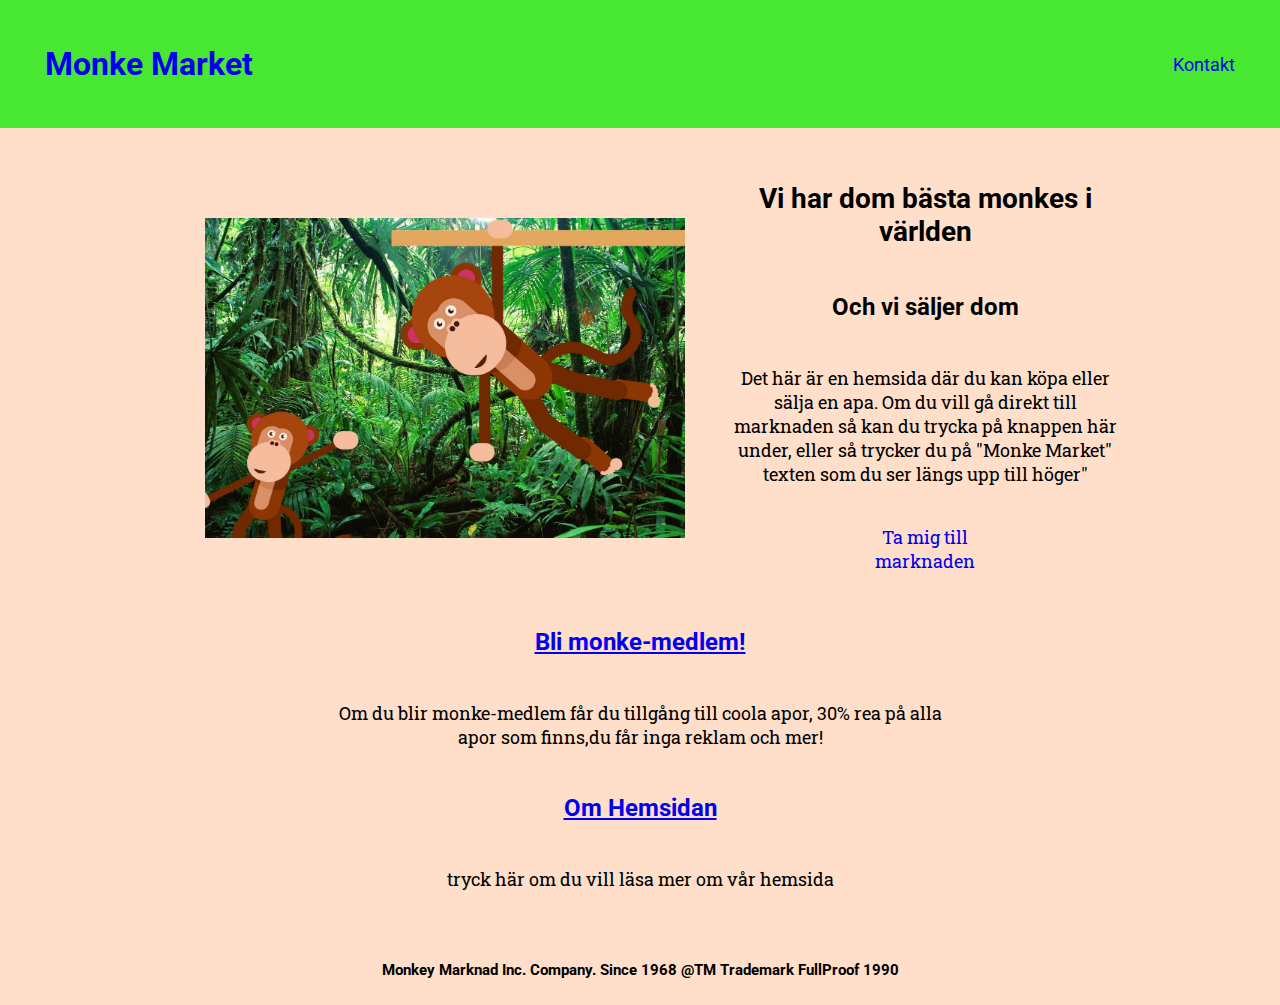
<file: index.html>
<!DOCTYPE html>
<html lang="en">
<head>
    <meta charset="UTF-8">
    <meta name="viewport" content="width=device-width, initial-scale=1.0">
    <link rel="preconnect" href="https://fonts.gstatic.com">
    <link href="https://fonts.googleapis.com/css2?family=Roboto&family=Roboto+Slab:wght@300&display=swap" rel="stylesheet">
    <title>Monke Marknad</title>
    <link rel="stylesheet" href="style.css">
    <link rel="icon" href="homework/icon.png">
</head>
<body class="bodyindex">
    <header class="indexHeader">
        <nav>
            <a href="marknad.html" style="text-decoration: none;"> 
             <h1 class="headerBig"> Monke Market </h1>
            </a>
            </nav>
            <a href="kontaktaoss.html" style="text-decoration: none;">
             <p class="infotext">Kontakt</p>
            </a>
    </header>
    <main class="mainindex"> 
        <div class="maindiv">
            <div class="image-frame">
                <img src="homework/junglepicture.jpg" alt="jungle" >
                <div class="textIntro">
                 <h2> Vi har dom bästa monkes i världen</h2>
                 <div class="margin">
                  <h3> Och vi säljer dom</h3>
                </div>
                    <p class="infotext" style="font-family: 'Roboto Slab', serif;"> Det här är en hemsida där du kan köpa eller sälja en apa. Om du vill gå direkt till marknaden så kan du trycka på knappen här under, eller så trycker du på "Monke Market" texten som du ser längs upp till höger" </p>
                    <div class="knapp">
                     <a href="marknad.html" style="text-decoration: none;">
                        <p class="infotext" style="font-family: 'Roboto Slab', serif;">Ta mig till marknaden</p>
                     </a>
                    </div>
                </div>
            </div>
        </div>
        <div class="textIntro">
            <a href="medlem.html" rel="noopener" target="_blank">
                <h3> Bli monke-medlem!</h3>
            </a>
            <div class="margin">
                <p class="infotext" style="font-family: 'Roboto Slab', serif;"> Om du blir monke-medlem får du tillgång till coola apor, 30% rea på alla apor som finns,du får inga reklam och mer!</p>
            </div>
                <a href="omsidan.html">
                    <h3> Om Hemsidan</h3>
                </a>
            <div class="margin">
                <p class="infotext" style="font-family: 'Roboto Slab', serif;"> tryck här om du vill läsa mer om vår hemsida</p>
            </div>
        </div>
    </main>
    <footer class="subfooter">  
       <h4> Monkey Marknad Inc. Company. Since 1968 @TM Trademark FullProof 1990 </h4> 
    </footer>
</body>
</html>
</file>
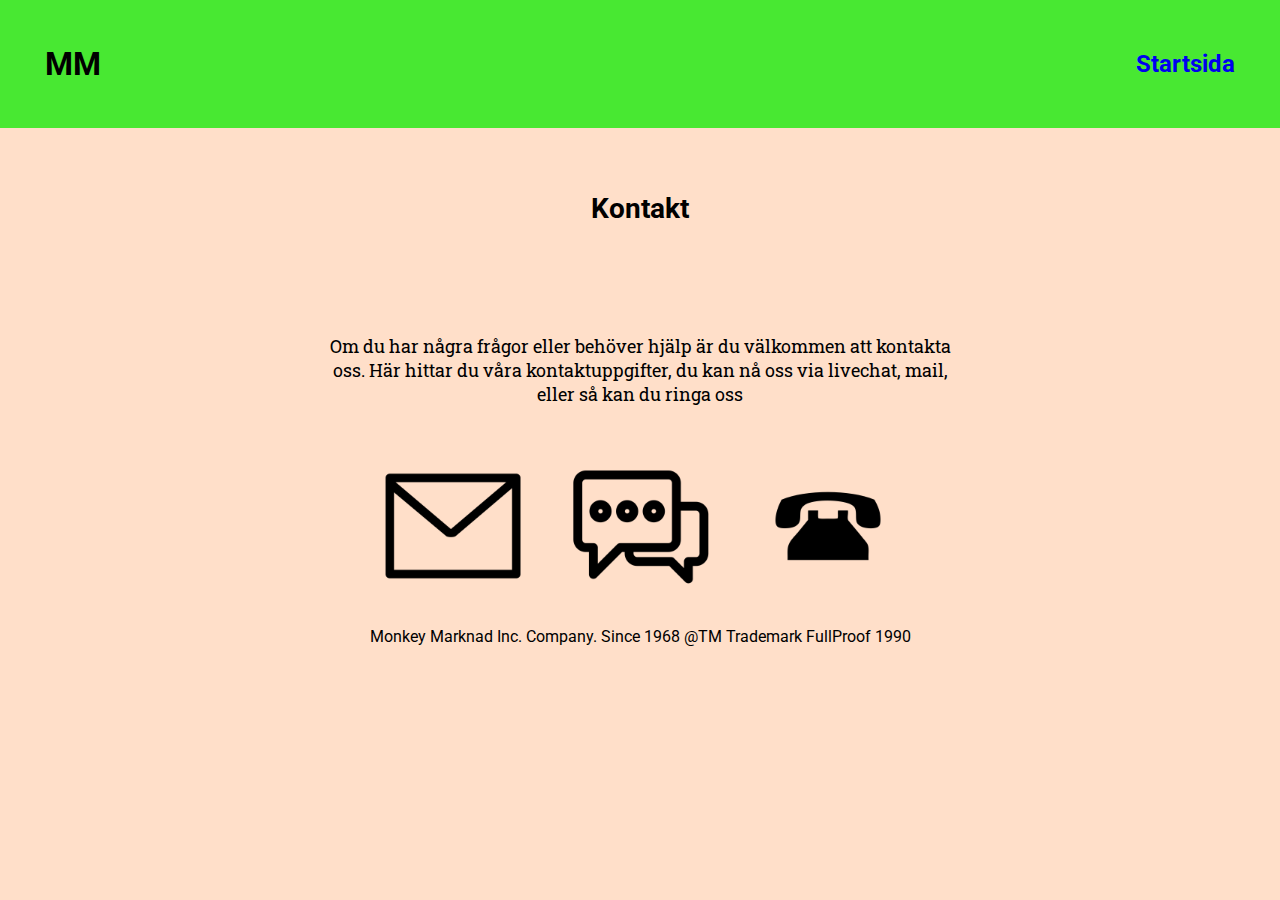
<file: kontaktaoss.html>
<!DOCTYPE html>
<html lang="en">
<head>
    <meta charset="UTF-8">
    <meta name="viewport" content="width=device-width, initial-scale=1.0">
    <link rel="preconnect" href="https://fonts.gstatic.com">
    <link href="https://fonts.googleapis.com/css2?family=Roboto&family=Roboto+Slab:wght@300&display=swap" rel="stylesheet">
    <title>Monkey Market - Kontakta oss</title>
    <link rel="stylesheet" href="style.css">
    <link rel="icon" href="homework/icon.png">
</head>
<body>
    <header class="indexHeader">
        <a href="marknad.html" style="text-decoration: none;color: black;"><h1 class="headerBig">MM</h1></a>
        <div id="kontaktHeader">
         <a href="index.html" style="text-decoration: none;"><h3>Startsida</h3></a>
        </div>
    </header>
    <main class="kontakt">
        <div class="center">
         <h2> Kontakt </h2>
        </div>
        <div class="margin">
         <p class="infotext" style="font-family: 'Roboto Slab', serif;"> Om du har några frågor eller behöver hjälp är du välkommen att kontakta oss. Här hittar du våra kontaktuppgifter, du kan nå oss via livechat, mail, eller så kan du ringa oss</p>
        </div>
        <div class ="icons">
         <img src="homework/email.png" alt="email icon">
         <img src="homework/livechatt.png" alt="message icon">
         <img src="homework/phone.png" alt="phone icon">
         <span class="tooltiptext" style="font-family: 'Roboto Slab', serif;"> Just nu har vi problem med vår server så du kan inte kontakta oss. Försök igen 2024/01/24 kl 00:30 </span>
        </div>
    </main>
    <footer class="subfooter">
     <p> Monkey Marknad Inc. Company. Since 1968 @TM Trademark FullProof 1990</p>
    </footer>
</body>
</html>
</file>
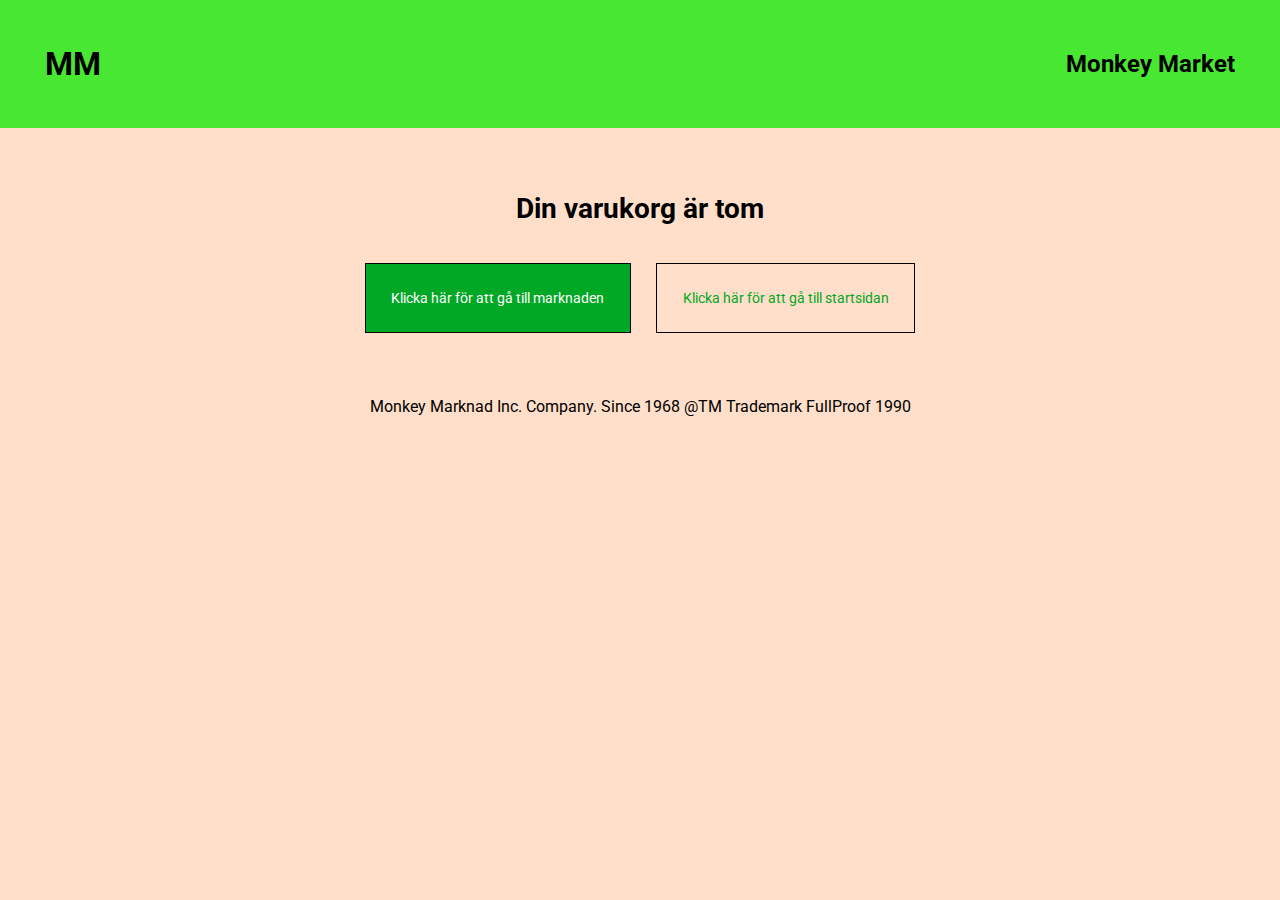
<file: köp.html>
<!DOCTYPE html>
<html lang="en">
<head>
    <meta charset="UTF-8">
    <meta name="viewport" content="width=device-width, initial-scale=1.0">
    <link rel="preconnect" href="https://fonts.gstatic.com">
    <link href="https://fonts.googleapis.com/css2?family=Roboto&family=Roboto+Slab:wght@300&display=swap" rel="stylesheet">
    <title>Monke Marknad - Köp</title>
    <link rel="stylesheet" href="style.css">
    <link rel="icon" href="homework/icon.png">
</head>
<body>
    <header class="indexHeader">
         <h1 class="headerBig">MM</h1>
        <div id="kontaktHeader">
         <h3>Monkey Market</h3>
        </div>
    </header>
    <main>
        <div class="cart">
            <h2>Din varukorg är tom</h2>
            <nav class="knapp2">
                <a href="marknad.html" style="text-decoration: none;" class="knapp3">
                   <p class="knapp5">Klicka här för att gå till marknaden</p>
                </a>
                <a href="index.html" style="text-decoration: none;" class="knapp4">
                 <p class="knapp5">Klicka här för att gå till startsidan</p>
                </a>
            </nav>
        </div>
    </main>
    <footer class="subfooter">
        <p>Monkey Marknad Inc. Company. Since 1968 @TM Trademark FullProof 1990</p>
    </footer>
</body>
</html>
</file>
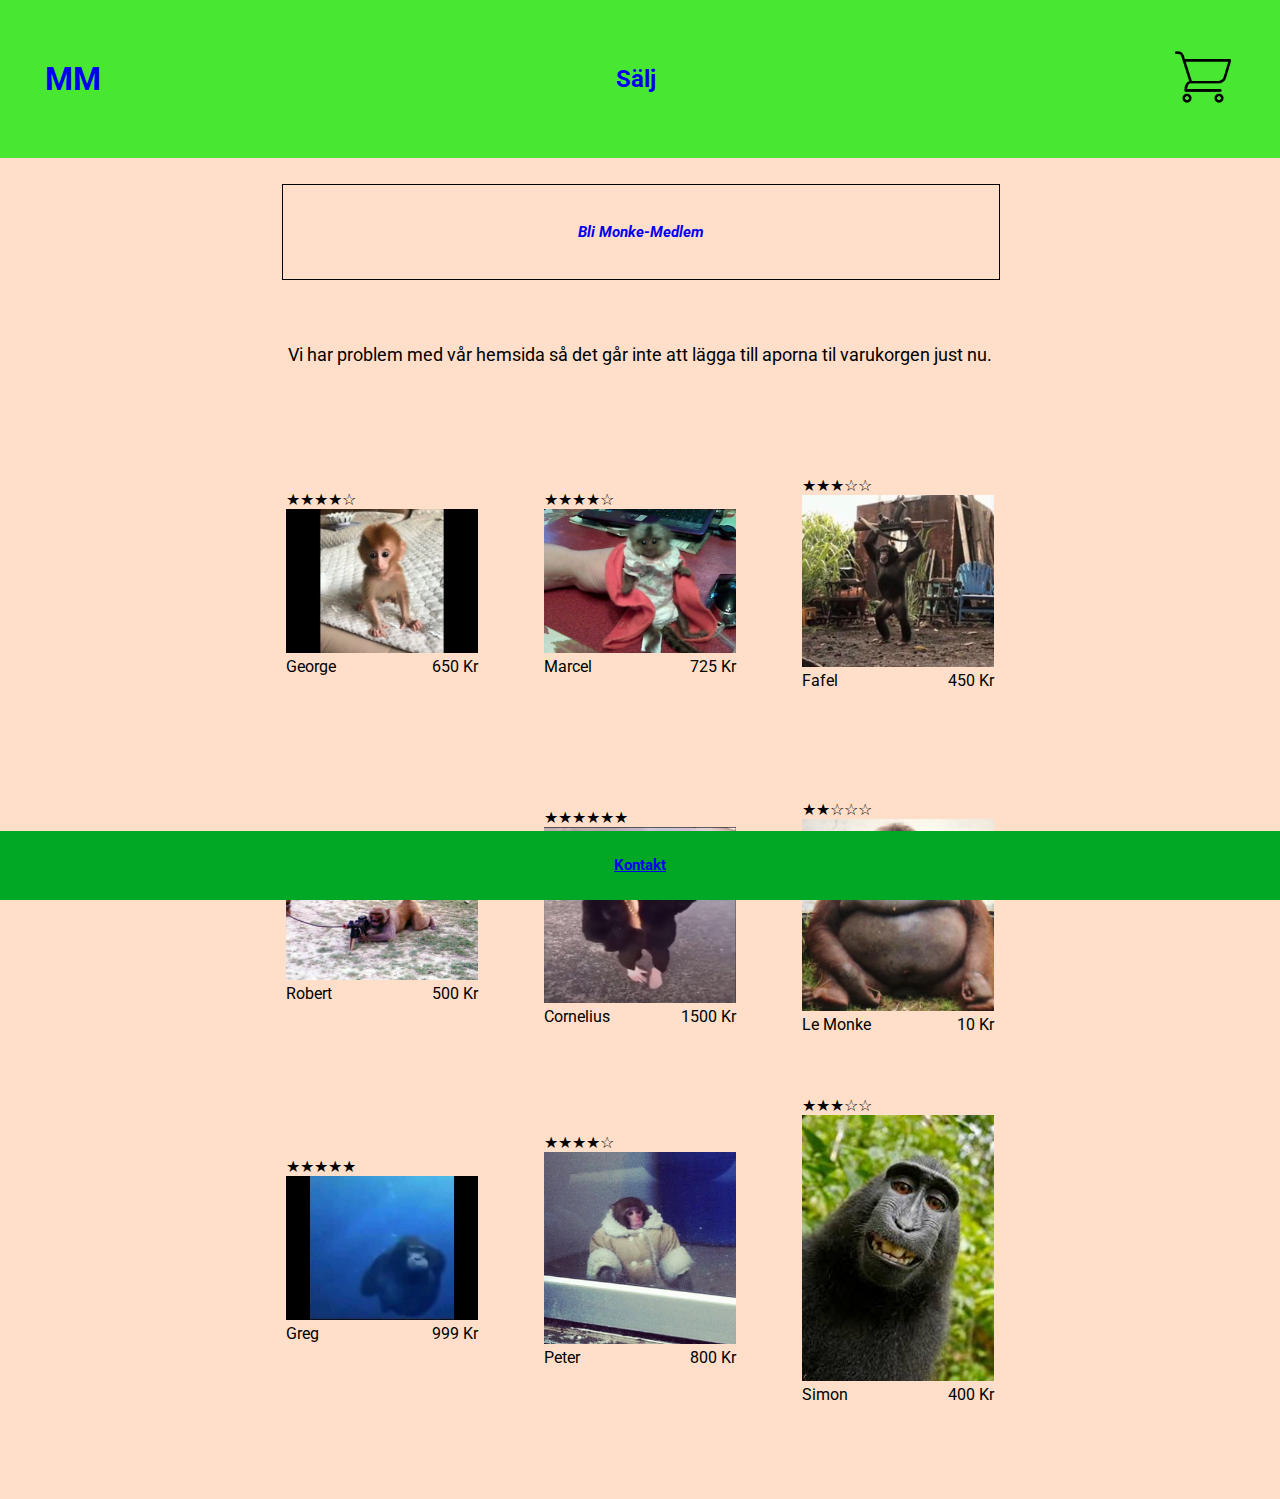
<file: marknad.html>
<!DOCTYPE html>
<html lang="en">
<head>
    <meta charset="UTF-8">
    <meta name="viewport" content="width=device-width, initial-scale=1.0">
    <link rel="preconnect" href="https://fonts.gstatic.com">
    <link href="https://fonts.googleapis.com/css2?family=Roboto&family=Roboto+Slab:wght@300&display=swap" rel="stylesheet">
    <title>Monke Marknad - Marknet</title>
    <link rel="stylesheet" href="style.css">
    <link rel="icon" href="homework/icon.png">
</head>
<body>
    <header class="indexHeader">
        <a class="test" href="index.html" style="text-decoration:solid">
        <h1 class="headerBig">MM</h1>
        </a>
        <a class="test" href="sälj.html" style="text-decoration:none"> 
            <h3>Sälj</h3>
        </a>
         <a href="köp.html">
            <img class="image" src="homework/cart.png" alt="shopping cart">
         </a>
    </header>
    <main>
        <a href="medlem.html" style="text-decoration: none;">
         <div class="banner">
             <h4> Bli Monke-Medlem </h4>
         </div>
        </a>
        <div class="cart" style="font-family: 'Roboto Slab', serif;">
            <p class="infotext"> Vi har problem med vår hemsida så det går inte att lägga till aporna til varukorgen just nu.</p>
        </div>
        <div class="griddisplay">
            <div class="items">
                <p class="marketfont">★★★★☆</p>
                <img src="homework/babymonke1.jpg" alt="baby monkey">
                <div class="spacebetween">
                 <p class="marketfont">George</p>
                 <p class="premiumm">Standard</p>
                 <p class="marketfont"> 650 Kr</p>
                </div>
            </div>
            <div class="items2">
                <p class="marketfont">★★★★☆</p>
                <img src="homework/batmonke.jpg" alt="bat monkey">
                <div class="spacebetween">
                 <p class="marketfont">Marcel</p>
                 <p class="premiumm">Standard</p>
                 <p class="marketfont">725 Kr</p>
                </div>
            </div>
            <div class="items3">
                <p class="marketfont">★★★☆☆</p>
                <img src="homework/ak.jpg" alt="monke with a gun">
                <div class="spacebetween">
                 <p class="marketfont">Fafel</p>
                 <p class="premiumm">Standard</p>
                 <p class="marketfont"> 450 Kr</p>
                </div>
            </div>
            <div class="items4">
                <p class="marketfont">★★★☆☆</p>
                <img src="homework/ak2.jpg" alt="monke with gun2">
                <div class="spacebetween">
                 <p class="marketfont">Robert</p>
                 <p class="premiumm">Standard</p>
                 <p class="marketfont"> 500 Kr</p>
                </div>
            </div>
            <div class="items5">
                <p class="marketfont">★★★★★★</p>
                <img src="homework/swagmonke.jpg" alt="cool monkey">
                <div class="spacebetween">
                 <p class="marketfont">Cornelius</p>
                 <a href="medlem.html" style="text-decoration: none;"><p class="premiumm">Premium</p></a>
                 <p class="marketfont"> 1500 Kr</p>
                </div>
            </div>
            <div class="items6">
                <p class="marketfont">★★☆☆☆</p>
                <img src="homework/stinky.jpg" alt="stinky monkey">
                <div class="spacebetween">
                 <p class="marketfont">Le Monke</p>
                 <p class="premiumm">Standard</p>
                 <p class="marketfont"> 10 Kr</p>
                </div>
            </div>
            <div class="items7">
                <p class="marketfont">★★★★★</p>
                <img src="homework/watermonke.jpg" alt="watermonkey">
                <div class="spacebetween">
                 <p class="marketfont">Greg</p>
                 <p class="premiumm">Standard</p>
                 <p class="marketfont"> 999 Kr</p>
                </div>
            </div>
            <div class="items8">
                <p class="marketfont">★★★★☆</p>
                <img src="homework/monkey1.jpg" alt="cold monkey">
                <div class="spacebetween">
                 <p class="marketfont">Peter</p>
                 <p class="premiumm">Standard</p>
                 <p class="marketfont"> 800 Kr</p>
                </div>
            </div>
            <div class="items9">
                <p class="marketfont">★★★☆☆</p>
                <img src="homework/monkeselfie1.jpg" alt="monkey selfie">
                <div class="spacebetween">
                 <p class="marketfont">Simon</p>
                 <p class="premiumm">Standard</p>
                 <p class="marketfont"> 400 Kr</p>
                 </div>
            </div>
        </div>
    </main>
    <footer class="footertwo">
        <a href="kontaktaoss.html">
            <h4>Kontakt</h4>
        </a>
    </footer>

</body>
</html>
</file>
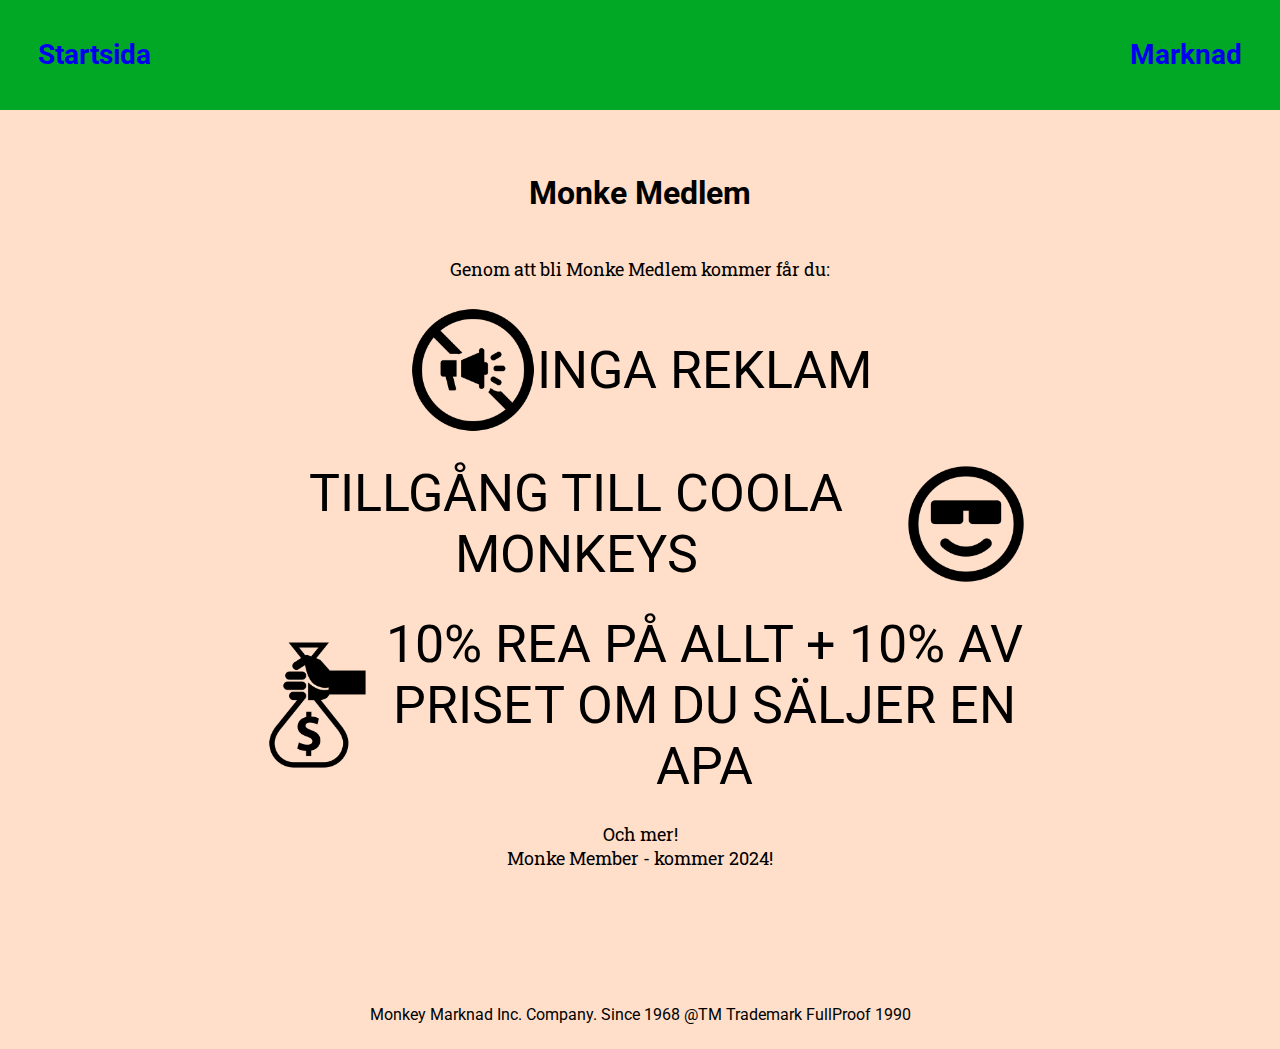
<file: medlem.html>
<!DOCTYPE html>
<html lang="en">
<head>
    <meta charset="UTF-8">
    <meta name="viewport" content="width=device-width, initial-scale=1.0">
    <link rel="preconnect" href="https://fonts.gstatic.com">
    <link href="https://fonts.googleapis.com/css2?family=Roboto&family=Roboto+Slab:wght@300&display=swap" rel="stylesheet">
    <title>Monke Marknad - Medlem</title>
    <link rel="stylesheet" href="style.css">
    <link rel="icon" href="homework/icon.png">
</head>
<body>
    <header>
    <nav id="medlemheader">
        <a href="index.html" style="text-decoration: none">
          <h2>Startsida</h2>
        </a>
        <a href="marknad.html" style="text-decoration: none">
         <h2>Marknad</h2>
        </a>
    </nav>
    </header>
    <main class="kontakt">
        <div class="center">
            <h1 class="headerBig">Monke Medlem</h1>
            <div class="margin2">
                <p class="infotext" style="font-family: 'Roboto Slab', serif;">Genom att bli Monke Medlem kommer får du:</p>
                <div class="right">
                    <img src="homework/ad.png" alt="no ad icon">
                    <p class="announcment">INGA REKLAM</p>
                </div>
                <div class="left">
                    <img src="homework/cool.png" alt="sunglasses emoji icon">
                    <p class="announcment">TILLGÅNG TILL COOLA MONKEYS</p>
                </div>
                <div class="right">
                    <img src="homework/money.png" alt="money icon">
                    <p class="announcment">10% REA PÅ ALLT + 10% AV PRISET OM DU SÄLJER EN APA</p>
                </div>
            <p class="infotext" style="font-family: 'Roboto Slab', serif;">Och mer!</p>
            <p class="infotext" style="font-family: 'Roboto Slab', serif;">Monke Member - kommer 2024!</p>
            </div>
        </div>
    </main>
    <footer class="subfooter">
        <p>Monkey Marknad Inc. Company. Since 1968 @TM Trademark FullProof 1990</p>
    </footer>
    
</body>
</html>
</file>
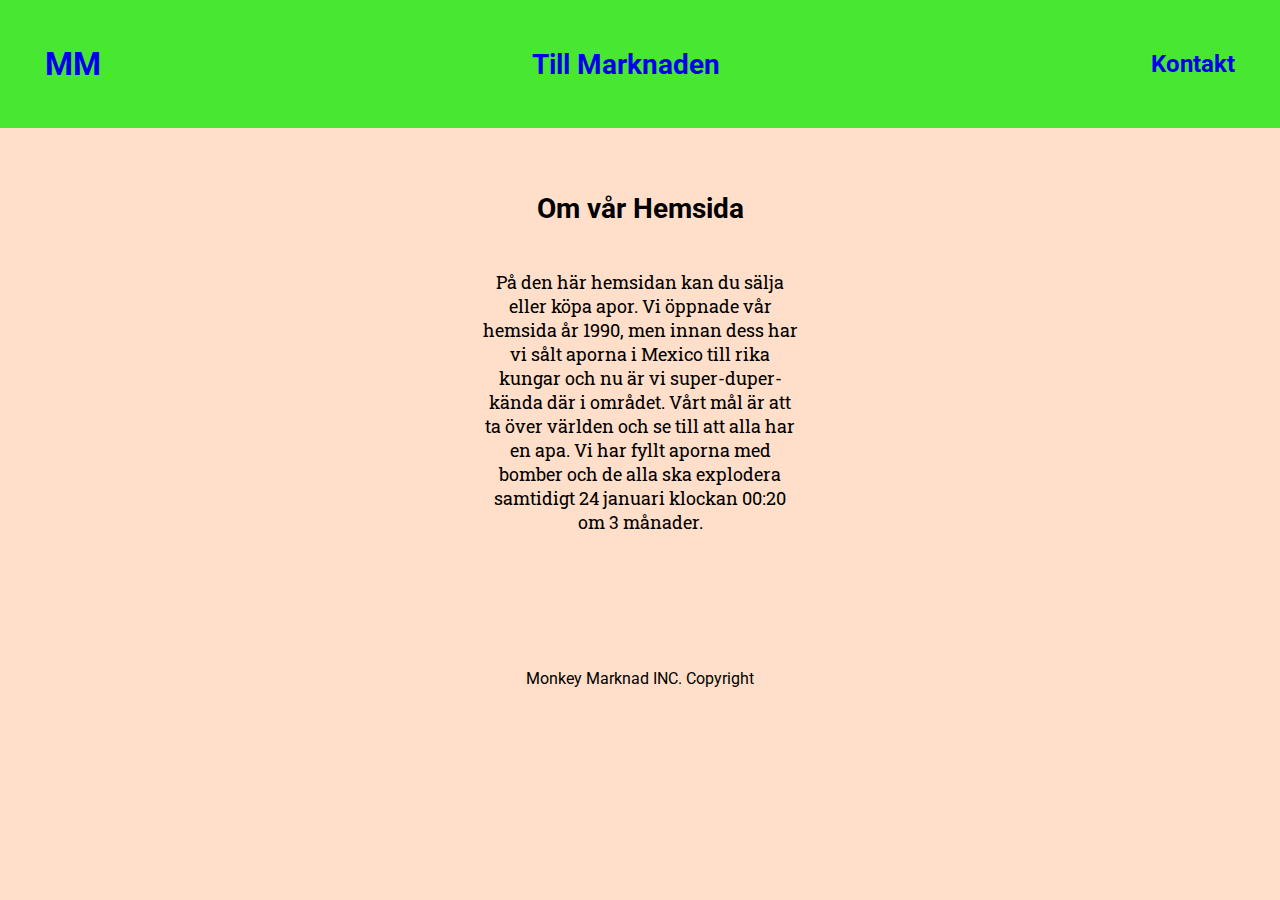
<file: omsidan.html>
<!DOCTYPE html>
<html lang="en">
<head>
    <meta charset="UTF-8">
    <meta name="viewport" content="width=device-width, initial-scale=1.0">
    <link rel="preconnect" href="https://fonts.gstatic.com">
    <link href="https://fonts.googleapis.com/css2?family=Roboto&family=Roboto+Slab:wght@300&display=swap" rel="stylesheet">
    <title>Monkey Marknad - Om Oss</title>
    <link rel="stylesheet" href="style.css">
    <link rel="icon" href="homework/icon.png">
</head>
<body>
    <header id="omHeader">
        <a href="index.html" style="text-decoration: none"><h1 class="headerBig">MM</h1></a>
        <a href="marknad.html" style="text-decoration: none;"><h2> Till Marknaden</h2></a>
        <a href="kontaktaoss.html" style="text-decoration:none;"><h3> Kontakt </h3></a>
    </header>
    <main class="kontakt">
        <div class="center">
            <h2> Om vår Hemsida</h2>
        <div class="margin">
            <p class="infotext" style="font-family: 'Roboto Slab', serif;"> På den här hemsidan kan du sälja eller köpa apor. Vi öppnade vår hemsida år 1990, men innan dess har vi sålt aporna i Mexico till rika kungar och nu är vi super-duper-kända där i området. Vårt mål är att ta över världen och se till att alla har en apa. Vi har fyllt aporna med bomber och de alla ska explodera samtidigt 24 januari klockan 00:20 om 3 månader.</p>
        </div>
        </div>
    </main>
    <footer class="subfooter">
        <p>Monkey Marknad INC. Copyright</p>
    </footer>
</body>
</html>
</file>
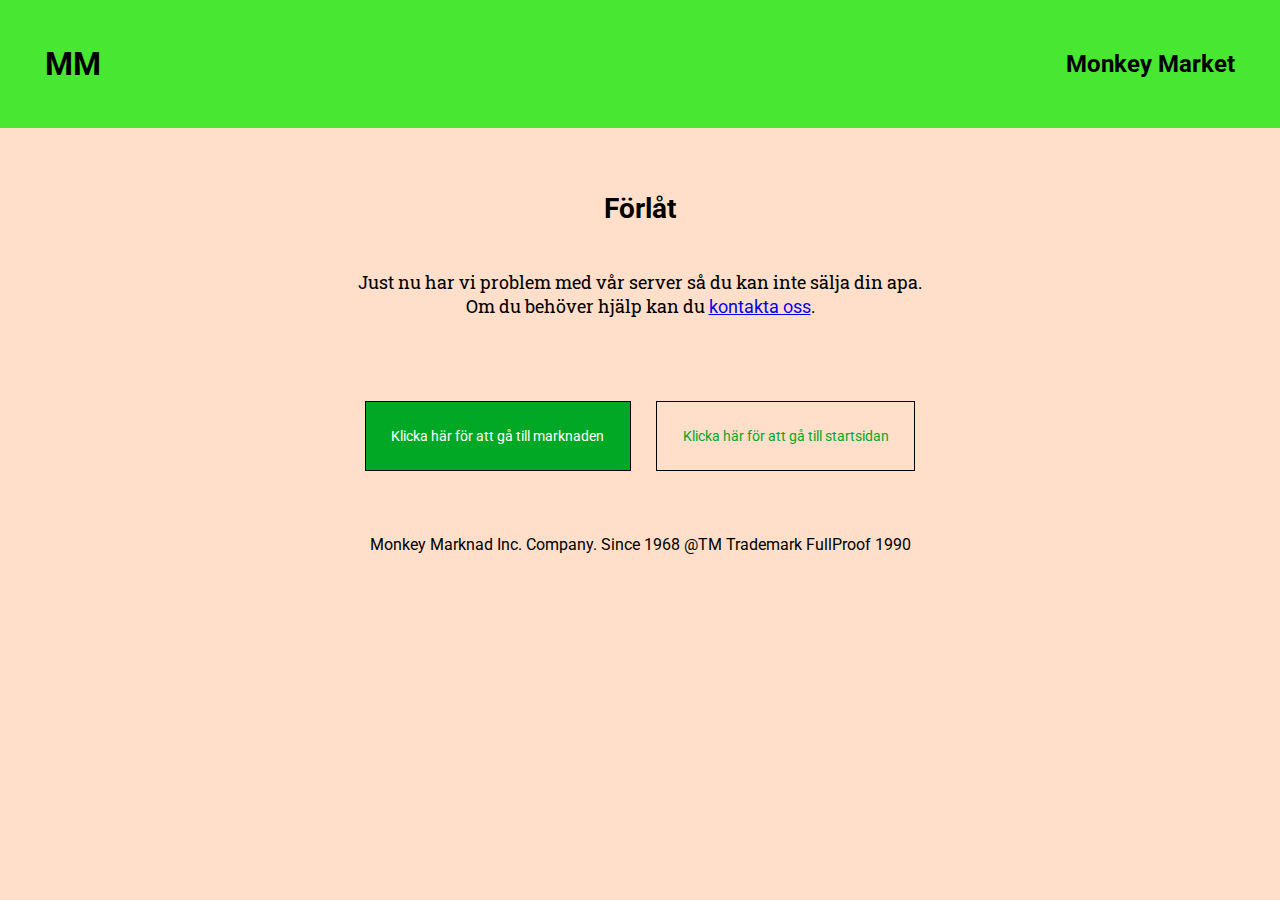
<file: sälj.html>
<!DOCTYPE html>
<html lang="en">
<head>
    <meta charset="UTF-8">
    <meta name="viewport" content="width=device-width, initial-scale=1.0">
    <link rel="preconnect" href="https://fonts.gstatic.com">
    <link href="https://fonts.googleapis.com/css2?family=Roboto&family=Roboto+Slab:wght@300&display=swap" rel="stylesheet">
    <title>Monke Marknad - Sälj</title>
    <link rel="stylesheet" href="style.css">
    <link rel="icon" href="homework/icon.png">
</head>
<body>
    <header class="indexHeader">
        <h1 class="headerBig">MM</h1>
        <div id="kontaktHeader">
            <h3>Monkey Market</h3>
        </div>
    </header>
    <main>
        <div class="cart">
            <h2>Förlåt</h2>
            <div class="margin">
                <p class="infotext" style="font-family: 'Roboto Slab', serif;"> Just nu har vi problem med vår server så du kan inte sälja din apa.</p>
                <p class="infotext" style="font-family: 'Roboto Slab', serif;">Om du behöver hjälp kan du <a href="kontaktaoss.html">kontakta oss</a>.</p>
            </div>
            <div class="knapp2">
                <a href="marknad.html" style="text-decoration: none;" class="knapp3">
                    <p class="knapp5">Klicka här för att gå till marknaden</p>
                </a>
                <a href="index.html" style="text-decoration: none;" class="knapp4">
                    <p class="knapp5">Klicka här för att gå till startsidan</p>
                </a>
            </div>
        </div>
    </main>
    <footer class="subfooter">
        <p>Monkey Marknad Inc. Company. Since 1968 @TM Trademark FullProof 1990</p>
    </footer>
    
</body>
</html>
</file>
<file: style.css>
* {
  margin: 0;
  padding: 0;
  font-family: "Roboto", sans-serif;
}

body {
  background-color: #ffdfc9;
}

.maindiv {
  display: flex;
  flex-direction: row;
  justify-content: space-evenly;
}

.indexHeader {
  display: flex;
  align-items: center;
  justify-content: space-between;
  background-color: #48e832;
  padding: 5vh;
}

header {
  margin: 0;
  padding: 0;
}

.textIntro {
  display: flex;
  flex-direction: column;
  text-align: center;
  align-items: center;
}

.knapp {
  display: flex;
  justify-content: center;
  align-items: center;
  margin-top: 10%;
  width: 30%;
}

.image-frame {
  display: flex;
  flex-direction: row;
  width: 75%;
  height: auto;
  text-align: center;
  align-items: center;
  margin: 5vh;
}

.image-frame img {
  margin: 5vh;
  max-width: 50%;
  height: auto;
}

.image {
  width: 5vw;
  height: auto;
}

.banner {
  display: flex;
  justify-content: center;
  text-align: center;
  align-items: center;
  width: 50%;
  margin-left: 22vw;
  margin-top: 2vw;
  padding: 3vw;
  border: 1px solid black;
  font-family: "Roboto", sans-serif;
  font-style: italic;
  font-size: 1.5vw;
}

.test {
  font-size: 2vw;
}

.footerone {
  text-align: center;
}
#kontaktHeader {
  display: flex;
  align-items: flex-start;
}

.kontakt {
  display: flex;
  flex-direction: column;
  align-items: center;
}
.center {
  margin: 5vw;
  display: flex;
  flex-direction: column;
  align-items: center;
  width: 50%;
}

.margin {
  padding: 5vh;
  text-align: center;
}

.icons {
  display: flex;
  flex-direction: row;
  align-items: center;
  justify-content: space-evenly;
}

.icons:hover {
  background-color: black;
}

.icons img {
  width: 25%;
  height: auto;
}

#medlemheader {
  display: flex;
  justify-content: space-between;
  padding: 3vw;
  background-color: #01a825;
  font-size: 1vw;
}

#omHeader {
  display: flex;
  align-items: center;
  justify-content: space-between;
  background-color: #48e832;
  padding: 5vh;
  font-size: 1vw;
}

.medlempage {
  display: flex;
  justify-content: center;
}

.margin {
  padding: 5vh;
  text-align: center;
  width: 50%;
}

.margin2 {
  padding: 5vh;
  text-align: center;
  width: 130%;
}

.right {
  display: flex;
  flex-direction: row;
  justify-content: center;
  align-items: center;
  text-align: center;
  margin: 2vw;
}

.right img {
  max-width: 10vw;
  height: auto;
}

.left {
  display: flex;
  flex-direction: row-reverse;
  justify-content: center;
  align-items: center;
  text-align: center;
  margin: 2vw;
}

.left img {
  max-width: 10vw;
  height: auto;
}

.griddisplay {
  display: grid;
  grid-template-columns: repeat(5, 1fr);
  grid-template-rows: repeat(3, 1fr);
  grid-gap: 2vw 1vh;
  justify-items: center;
  align-items: center;
}

.items {
  grid-column: 2;
  grid-row: 1;
}

.items2 {
  grid-column: 3;
  grid-row: 1;
}

.items3 {
  grid-column: 4;
  grid-row: 1;
}

.items4 {
  grid-column: 2;
  grid-row: 2;
}

.items5 {
  grid-column: 3;
  grid-row: 2;
}

.premiumm {
  color: #ffdfc9;
}

.items6 {
  grid-column: 4;
  grid-row: 2;
}

.items7 {
  grid-column: 2;
  grid-row: 3;
}

.items8 {
  grid-column: 3;
  grid-row: 3;
}

.items9 {
  grid-column: 4;
  grid-row: 3;
}

.items5:hover {
  background-color: #01a825;
}

.items:hover,
.items2:hover,
.items3:hover,
.items4:hover,
.items6:hover,
.items7:hover,
.items8:hover,
.items9:hover {
  background-color: #48e832;
}

.footertwo {
  display: flex;
  justify-content: center;
  background-color: #01a825;
  padding: 2vw;
  margin-top: 2vw;
  position: sticky;
  bottom: 0;
}

.cart {
  display: flex;
  justify-content: center;
  flex-direction: column;
  align-items: center;
  margin: 5vw;
}

.knapp2 {
  display: flex;
  justify-content: center;
}

.knapp3 {
  padding: 2vw;
  border: 1px solid black;
  margin-top: 3vw;
  margin-right: 1vw;
  margin-left: 1vw;
  background-color: #01a825;
  color: white;
}

.knapp4 {
  padding: 2vw;
  border: 1px solid black;
  margin-top: 3vw;
  margin-right: 1vw;
  margin-left: 1vw;
  color: #01a825;
}

.subfooter {
  display: flex;
  justify-content: center;
  margin: 2vw;
}

.spacebetween {
  display: flex;
  justify-content: space-between;
}

.icons .tooltiptext {
  visibility: hidden;
  width: 20vw;
  background-color: rgba(0, 0, 0, 0.534);
  color: #fff;
  text-align: center;
  border-radius: 6px;

  position: absolute;
  z-index: 1;
}

.icons:hover .tooltiptext {
  visibility: visible;
}

@media screen and (min-width: 426px) {
  .infotext {
    font-size: 18px;
  }
  .headerBig {
    font-size: 32px;
  }
  h2 {
    font-size: 28px;
  }
  h3 {
    font-size: 24px;
  }
  h4 {
    font-size: 15px;
  }
  .subfooter {
    font-size: 16px;
  }
  .tooltiptext {
    font-size: 14px;
  }
  .knapp5 {
    font-size: 14px;
  }
  .announcment {
    font-size: 52px;
  }
  .premiumm {
    font-size: 1vw;
  }
  .marketfont {
    font-size: 1.25vw;
  }
  .griddisplay img {
    width: 15vw;
  }
  .items {
    width: 15vw;
  }
  .items2 {
    width: 15vw;
  }
  .items3 {
    width: 15vw;
  }
  .items4 {
    width: 15vw;
  }
  .items5 {
    width: 15vw;
  }
  .items6 {
    width: 15vw;
  }
  .items7 {
    width: 15vw;
  }
  .items8 {
    width: 15vw;
  }
  .items9 {
    width: 15vw;
  }
}

@media screen and (max-width: 426px) {
  .infotext {
    font-size: 10px;
  }
  .headerBig {
    font-size: 22px;
  }
  h2 {
    font-size: 18px;
  }
  h3 {
    font-size: 14px;
  }
  h4 {
    font-size: 10px;
  }
  .subfooter {
    font-size: 9px;
  }
  .tooltiptext {
    font-size: 10px;
  }
  .knapp5 {
    font-size: 10px;
  }
  .announcment {
    font-size: 8px;
  }
}

@media screen and (max-width: 674px) {
  .griddisplay {
    display: flex;
    justify-content: center;
    align-items: center;
    flex-direction: column;
  }
  .griddisplay img {
    width: 100px;
  }
  .items {
    width: 100px;
  }
  .items2 {
    width: 100px;
  }
  .items3 {
    width: 100px;
  }
  .items4 {
    width: 100px;
  }
  .items5 {
    width: 100px;
  }
  .items6 {
    width: 100px;
  }
  .items7 {
    width: 100px;
  }
  .items8 {
    width: 100px;
  }
  .items9 {
    width: 100px;
  }
  .marketfont {
    font-size: 10px;
  }
  .premiumm {
    font-size: 8px;
  }
}

@media screen and (max-width: 350px) {
  .image-frame {
    display: flex;
    justify-content: center;
    align-items: center;
    flex-direction: column;
  }
  .tooltiptext {
    font-size: 6px;
  }
}
</file>
